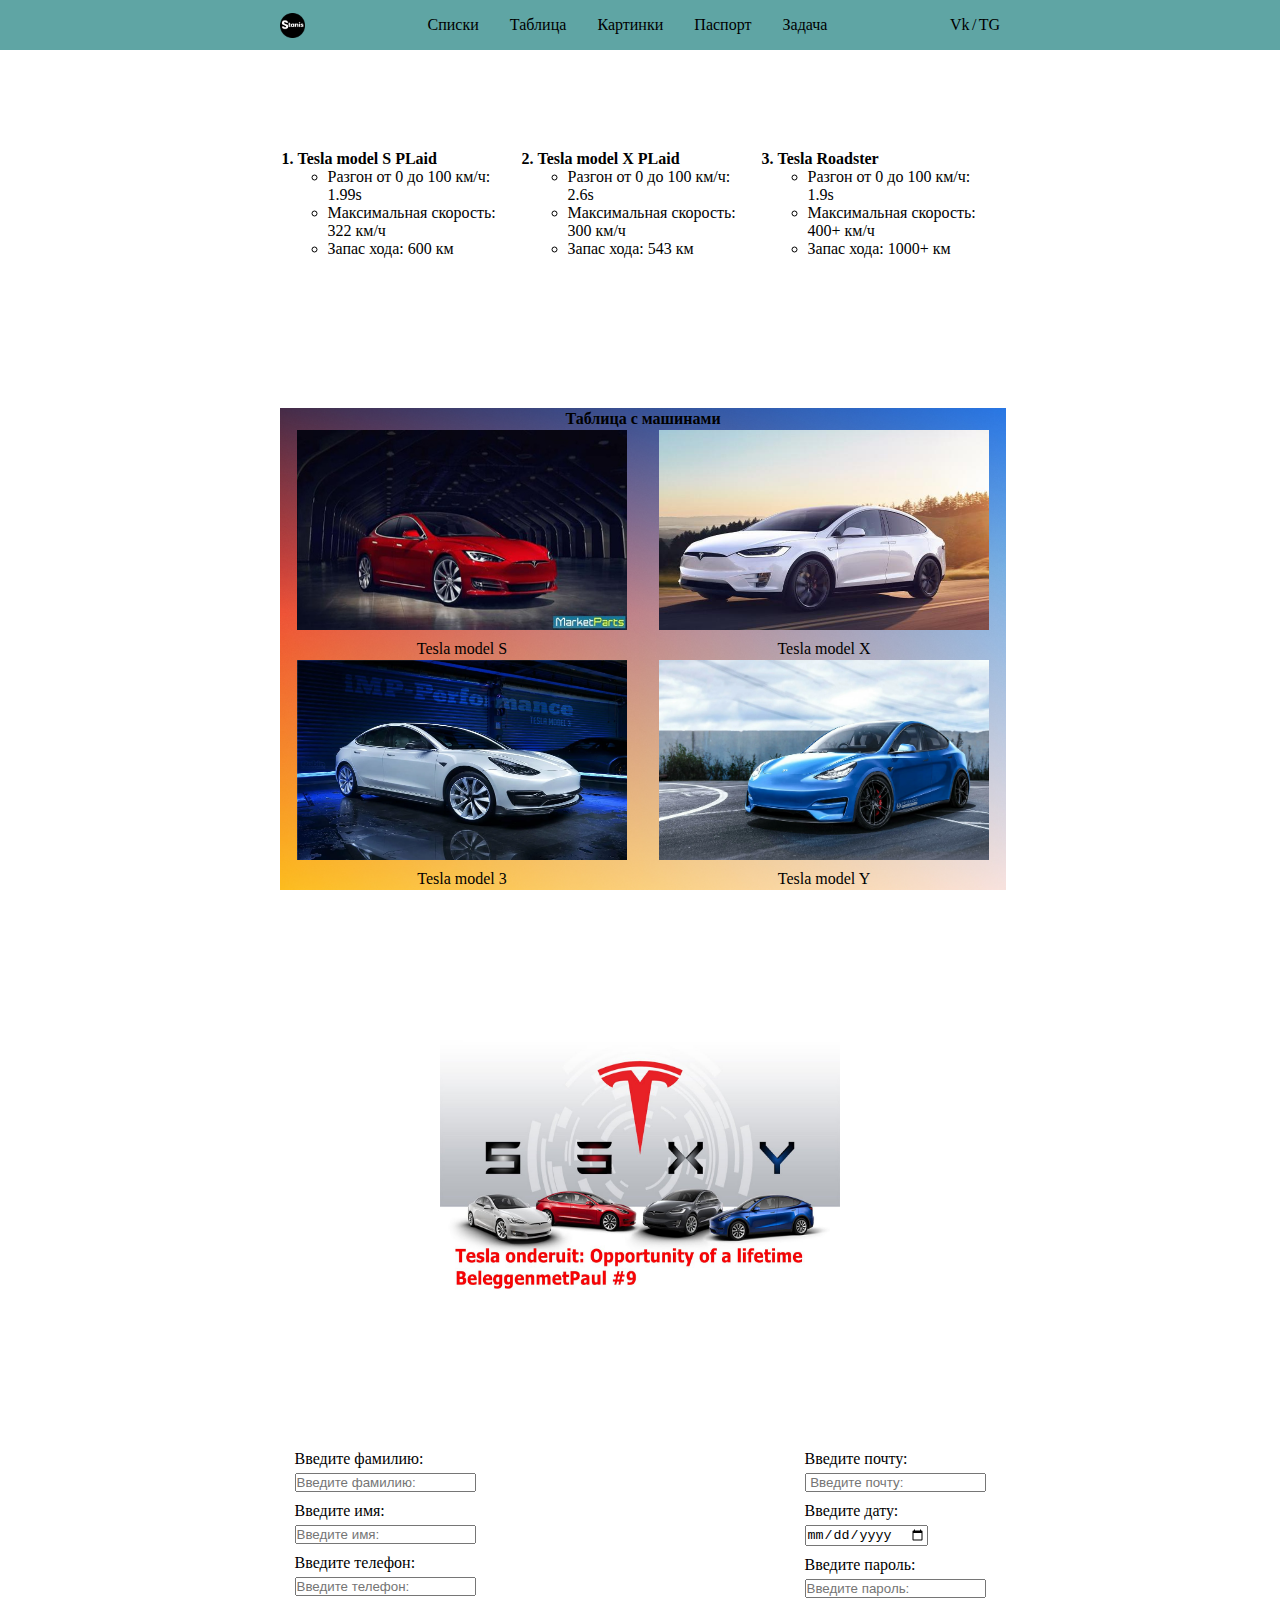
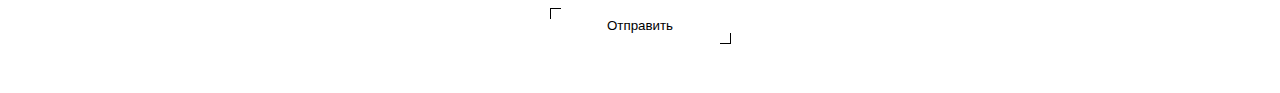
<file: src/index.html>
<!DOCTYPE html>
<html lang="ru">
<head>
    <meta charset="UTF-8">
    <meta name="viewport" content="width=device-width, initial-scale=1.0">
    <title>Control work</title>
    <!-- <link rel="stylesheet" href="css/style.css"> -->
    <link rel="stylesheet" href="css/style.min.css">
</head>
<body>
    <header class="header">
        <div class="container">
            <div class="header__wrapper">
                <div class="header__logo">
                    <a href="index.html">
                        <img src="img/logo.png" alt="logo" class="logo">
                    </a>
                </div>
                <nav class="nav">
                    <ol class="nav__list">
                        <li class="list"><a href="#nav">Списки</a></li>
                        <li class="list"><a href="#table">Таблица</a></li>
                        <li class="list"><a href="#img">Картинки</a></li>
                        <li class="list"><a href="passport.html">Паспорт</a></li>
                        <li class="list"><a href="task.html">Задача</a></li>
                    </ol>
                </nav>
                <nav class="nav nav-mini">
                    <ol class="nav__list">
                        <li class="list"><a href="https://vk.com/mobile">Vk</a></li>
                        /
                        <li class="list"><a href="https://desktop.telegram.org/?setln=ru">TG</a></li>
                    </ol>
                </nav>
            </div>
        </div>
    </header>

    <section class="list-items" id="nav">
       <div class="container">
            <nav class="navigation">
                <ol class="navigation__ol">
                    <li> Tesla model S PLaid
                        <ul>
                            <li>Разгон от 0 до 100 км/ч: 1.99s</li>
                            <li>Максимальная скорость: 322 км/ч</li>
                            <li>Запас хода: 600 км</li>
                        </ul>
                    </li>
                    <li> Tesla model X PLaid
                        <ul>
                            <li>Разгон от 0 до 100 км/ч: 2.6s</li>
                            <li>Максимальная скорость:  300 км/ч</li>
                            <li>Запас хода: 543 км</li>
                        </ul>
                    </li>
                    <li> Tesla Roadster
                        <ul>
                            <li>Разгон от 0 до 100 км/ч: 1.9s</li>
                            <li>Максимальная скорость: 400+ км/ч</li>
                            <li>Запас хода: 1000+ км</li>
                        </ul>
                    </li>
                </ol>
            </nav>
       </div>
    </section>


    <section id="table">
        <div class="container">
            <table class="table">
                <thead>
                    <tr>
                        <th colspan="2">Таблица с машинами</th>
                    </tr>
                </thead>
                <tbody>
                    <tr>
                        <td>
                            <div class="table__wrapper">
                                <img src="img/teslaS.jpg" alt="teslaS" class="table__photo">
                                <div  class="table__text">Tesla model S</div>
                            </div>
                        </td>
                        <td>
                            <div class="table__wrapper">
                                <img src="img/teslaX.jpg" alt="teslaX " class="table__photo" title="teslaX">
                                <div class="table__text">Tesla model X</div>
                            </div>
                        </td>
                    </tr>
                    <tr>
                        <td>
                            <div class="table__wrapper">
                                <img src="img/3.webp" alt="tesla3" class="table__photo">
                                <div  class="table__text">Tesla model 3</div>
                            </div>
                        </td>
                        <td>
                            <div class="table__wrapper">
                                <img src="img/y.webp" alt="teslaX " class="table__photo">
                                <div class="table__text">Tesla model Y</div>
                            </div>
                        </td>
                    </tr>
                </tbody>
            </table>
        
        </div>
    </section>

    <section id="img">
        <div class="container">
            <div class="img">
                <a href="big-photo.html">
                    <img src="img/sexycars.jpg" alt="sexyCars" class="img__photo">
                </a>
            </div>
        </div>
    </section>

    <section>
        <div class="container">
            <form action="https://ya.ru/" class="form">
               <div class="form-left">
                    <label for="surname" class="form-label"> Введите фамилию:</label>
                        <input type="text" class="form-input" id="surname" placeholder="Введите фамилию:">
                    <label for="name" class="form-label">  Введите имя:</label>
                        <input type="text" class="form-input" id="name" placeholder="Введите имя:">
                    <label for="phone" class="form-label">  Введите телефон:</label>
                        <input type="number" class="form-input" id="phone" placeholder="Введите телефон:">
                </div>
                <div class="form-right">
                    <label for="email" class="form-label">  Введите почту:</label>
                        <input type="email" class="form-input" id="email" placeholder=" Введите почту:">
                    <label for="data" class="form-label">  Введите дату:</label>
                        <input type="date" class="form-input" id="data" placeholder=" Введите дату:">
                    <label for="password" class="form-label"> Введите пароль:</label>
                        <input type="password" class="form-input" id="password" placeholder="Введите пароль:">
                </div>
                <button class="button">Отправить</button>
            </form>
            
        </div>
    </section>
    <script src="js/script.js"></script>
</body>
</html>
</file>
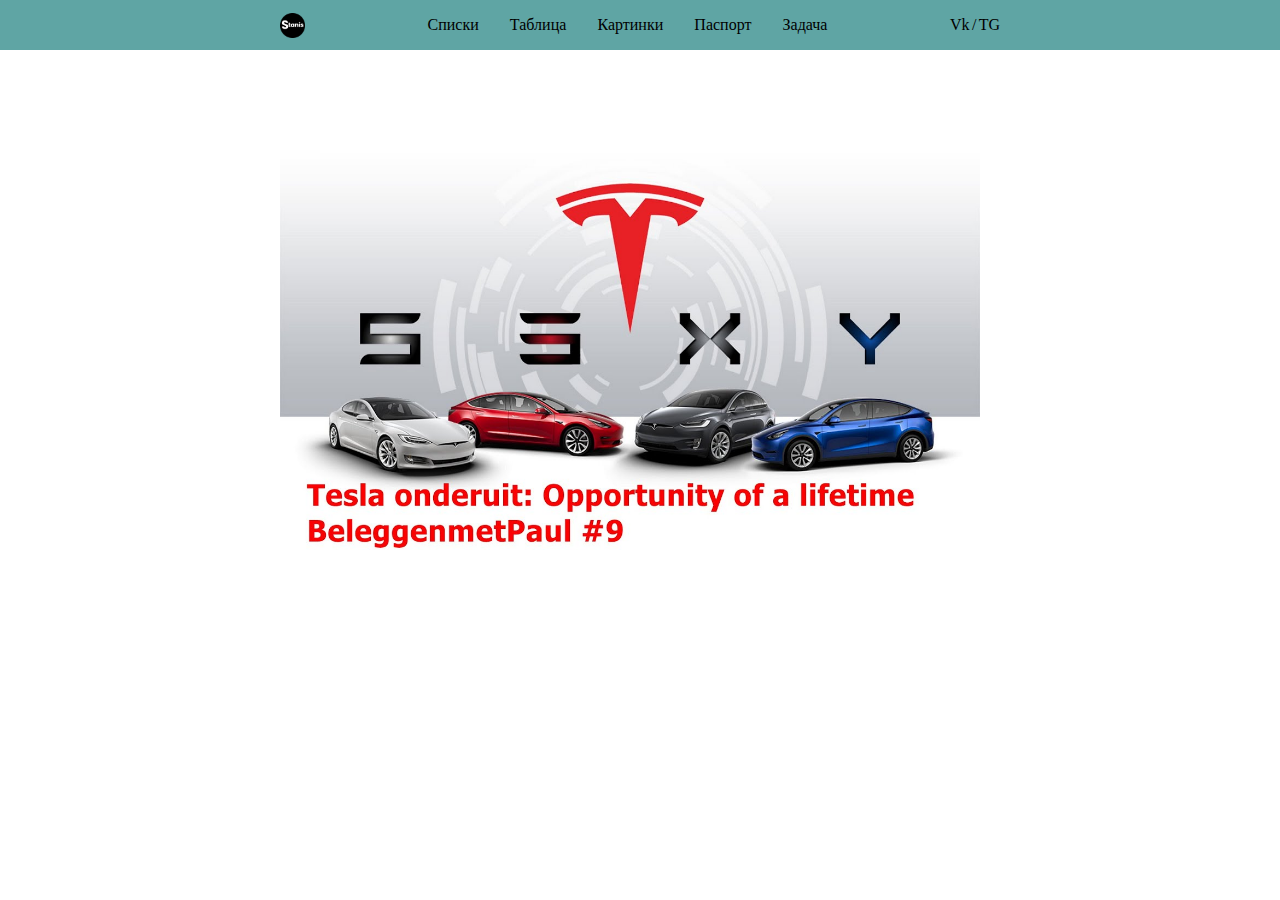
<file: src/big-photo.html>
<!DOCTYPE html>
<html lang="ru">
<head>
    <meta charset="UTF-8">
    <meta name="viewport" content="width=device-width, initial-scale=1.0">
    <title>Photo</title>
    <link rel="stylesheet" href="css/style.min.css">
</head>
<body>
    <header class="header">
        <div class="container">
            <div class="header__wrapper">
                <div class="header__logo">
                    <a href="index.html">
                        <img src="img/logo.png" alt="logo" class="logo">
                    </a>
                </div>
                <nav class="nav">
                    <ol class="nav__list">
                        <li class="list"><a href="#nav">Списки</a></li>
                        <li class="list"><a href="#table">Таблица</a></li>
                        <li class="list"><a href="#img">Картинки</a></li>
                        <li class="list"><a href="passport.html">Паспорт</a></li>
                        <li class="list"><a href="task.html">Задача</a></li>
                    </ol>
                </nav>
                <nav class="nav nav-mini">
                    <ol class="nav__list">
                        <li class="list"><a href="https://vk.com/mobile">Vk</a></li>
                        /
                        <li class="list"><a href="https://desktop.telegram.org/?setln=ru">TG</a></li>
                    </ol>
                </nav>
            </div>
        </div>
    </header>


    <section class="photo" id="img">
        <div class="container">
            <a href="index.html">
                <img src="img/sexycars.jpg" alt="sexyCars" class="photo-img">
            </a>
        </div>
    </section>
</body>
</html>
</file>
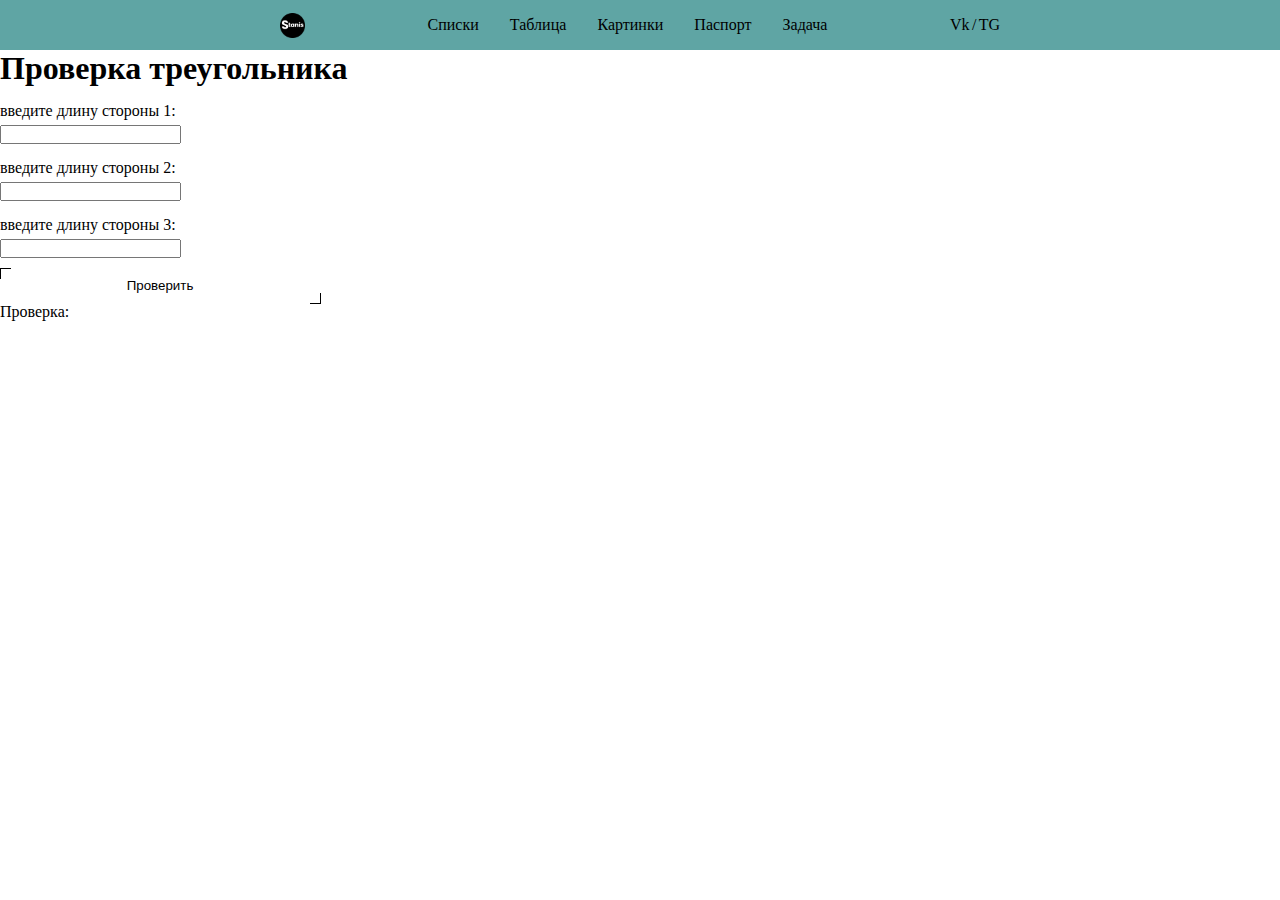
<file: src/task.html>
<!DOCTYPE html>
<html lang="ru">
<head>
    <meta charset="UTF-8">
    <meta name="viewport" content="width=device-width, initial-scale=1.0">
    <link rel="stylesheet" href="css/task.css">
    <title>Document</title>
    <link rel="stylesheet" href="css/style.min.css">
</head>
<body>

    <header class="header">
        <div class="container">
            <div class="header__wrapper">
                <div class="header__logo">
                    <a href="index.html">
                        <img src="img/logo.png" alt="logo" class="logo">
                    </a>
                </div>
                <nav class="nav">
                    <ol class="nav__list">
                        <li class="list"><a href="#nav">Списки</a></li>
                        <li class="list"><a href="#table">Таблица</a></li>
                        <li class="list"><a href="#img">Картинки</a></li>
                        <li class="list"><a href="passport.html">Паспорт</a></li>
                        <li class="list"><a href="task.html">Задача</a></li>
                    </ol>
                </nav>
                <nav class="nav nav-mini">
                    <ol class="nav__list">
                        <li class="list"><a href="https://vk.com/mobile">Vk</a></li>
                        /
                        <li class="list"><a href="https://desktop.telegram.org/?setln=ru">TG</a></li>
                    </ol>
                </nav>
            </div>
        </div>
    </header>

    <h1>Проверка треугольника</h1>

    <label for="1" class="label">введите длину стороны 1:</label>
        <input type="number" class="input" id="1">
    <label for="2" class="label">введите длину стороны 2:</label>
        <input type="number" class="input" id="2">
    <label for="3" class="label">введите длину стороны 3:</label>
        <input type="number" class="input" id="3" >

    <div class="div">
        <button class="button">Проверить</button>
    </div>

    <div>
        <p>Проверка: </p>
        <p class="text"> </p>
    </div>

    <script src="js/task.js"></script>
</body>
</html>
</file>
<file: src/css/style.css>
/* .nav{
    &__list{
        display: flex;
        justify-content: space-between;
        list-style:  none;
    }
}

.container {
    width: 720px;
    display: block;
    margin: 0 auto;
} */
</file>
<file: src/css/task.css>
.label{
    display: block;
    margin-top: 15px;
}

.input {
    margin-top: 5px;
}

.button  {
    cursor: pointer;
    display: block;
    margin-top: 15px;
    background-color: rgba(0, 255, 255, 0);
}

button:hover  {
    background-color: black;
    color: white;
}
</file>
<file: src/css/style.min.css>
*{margin:0;padding:0;-webkit-box-sizing:border-box;box-sizing:border-box;scroll-behavior:smooth}.header{background-color:#5fa5a4;height:50px}.header__wrapper{display:-webkit-box;display:-ms-flexbox;display:flex;-webkit-box-pack:justify;-ms-flex-pack:justify;justify-content:space-between;-webkit-box-align:center;-ms-flex-align:center;align-items:center;height:50px}.header__logo{width:25px;height:25px}.header__logo .logo{width:25px;height:25px}.nav{width:400px}.nav__list{display:-webkit-box;display:-ms-flexbox;display:flex;-webkit-box-pack:justify;-ms-flex-pack:justify;justify-content:space-between;list-style:none}.nav__list a{text-decoration:none;color:#000}.nav-mini{width:50px}.list{cursor:pointer;position:relative}.list::after{content:"";display:block;height:2px;background-color:#000;position:absolute;bottom:0;width:0%;-webkit-transition:.5s all;transition:.5s all}.list:hover::after{width:100%}.list-active::after{content:"";display:block;height:2px;background-color:#000;position:absolute;bottom:0;width:100%;-webkit-transition:.5s all;transition:.5s all}.container{width:720px;display:block;margin:0 auto}.navigation__ol{display:-webkit-box;display:-ms-flexbox;display:flex;-ms-flex-pack:distribute;justify-content:space-around;font-weight:900}.navigation ul{margin-left:30px;font-weight:500;width:175px}section{padding-top:100px;padding-bottom:50px}.table{width:720px;min-height:250px;background-image:url(/src/img/photo.jpg);background-repeat:no-repeat;background-size:cover;background-position:center}.table__wrapper{width:360px}.table__photo{display:block;margin:0 auto;width:330px;height:200px}.table__text{margin-top:10px;display:-webkit-box;display:-ms-flexbox;display:flex;-webkit-box-pack:center;-ms-flex-pack:center;justify-content:center}.img__photo{width:400px;height:250px;display:block;margin:0 auto}.photo-img{width:700px;height:400px}.form{display:-webkit-box;display:-ms-flexbox;display:flex;-ms-flex-pack:distribute;justify-content:space-around;-webkit-column-gap:300px;-moz-column-gap:300px;column-gap:300px;-ms-flex-wrap:wrap;flex-wrap:wrap}.form-label{display:block;margin-top:10px}.form-input{margin-top:5px}.button{margin-top:10px;position:relative;cursor:pointer;height:35px;width:25%;background-color:rgba(0,0,0,0);border:none;-webkit-transition:1s all;transition:1s all}.button::before{content:"";position:absolute;border-top:1px solid #000;border-left:1px solid #000;top:-0.5px;left:-0.5px;width:10px;height:10px;-webkit-transition:1s all;transition:1s all}.button::after{content:"";position:absolute;border-bottom:1px solid #000;border-right:1px solid #000;bottom:-0.5px;right:-0.5px;width:10px;height:10px;-webkit-transition:1s all;transition:1s all}.button:hover{background-color:#000;color:#fff;-webkit-box-shadow:0px 0px 10px 5px rgba(0,0,0,.389);box-shadow:0px 0px 10px 5px rgba(0,0,0,.389)}.button:hover::before{width:100%;height:100%;border-color:#fff}.button:hover::after{width:100%;height:100%;border-color:#fff}
</file>
